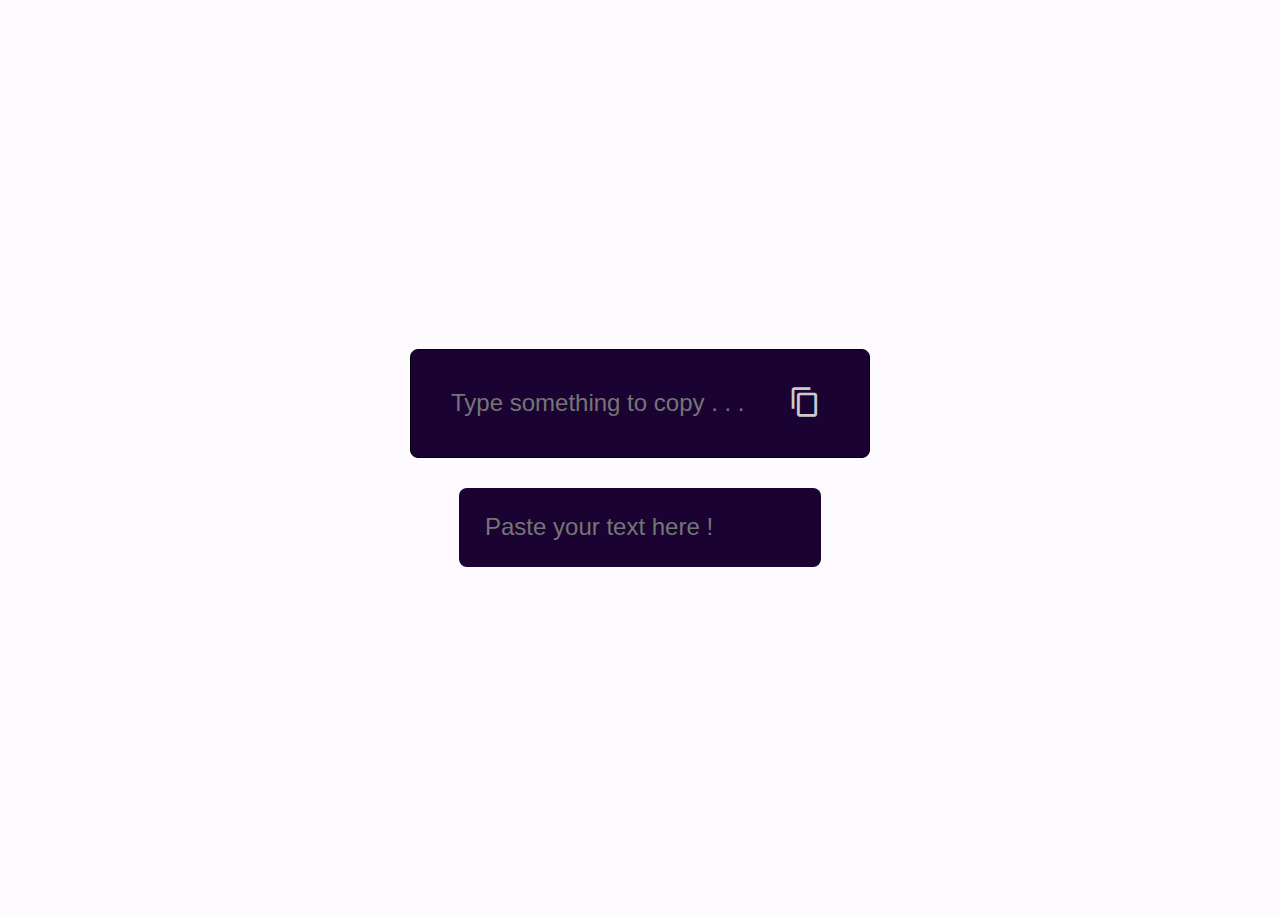
<file: copy-text-to-clipboard-using-javascript/index.html>
<!DOCTYPE html>
<html lang="en">
<head>
    <meta name="viewport" content="width=device-width, initial-scale=1.0">
    <link rel="stylesheet" href="index.css">
    <link href="https://fonts.googleapis.com/css2?family=Material+Icons+Outlined"
    rel="stylesheet">
    <title>Copy Text to Clipboard Using JavaScript</title>
</head>
<body>
    <div class="field">
        <input class="text" type="text" placeholder="Type something to copy . . .">
        <button class="">
            <span class="material-icons-outlined">
                content_copy
            </span>
        </button>
    </div>

    <input type="text" class="paste" placeholder="Paste your text here !">
    <script src="index.js"></script>
</body>
</html>
</file>
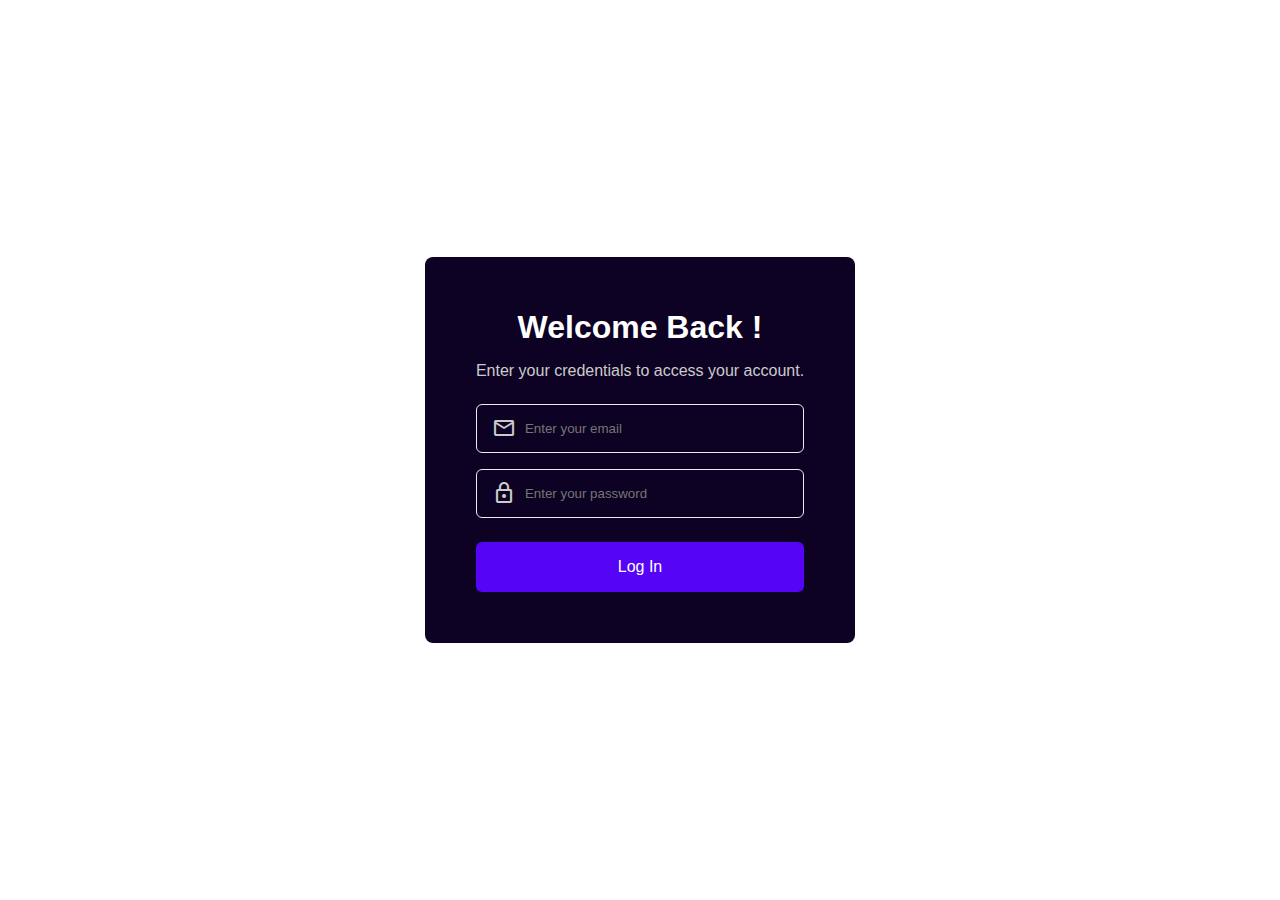
<file: login-form/index.html>
<!DOCTYPE html>
<html lang="en">
<head>
    <meta name="viewport" content="width=device-width, initial-scale=1.0">
    <link rel="stylesheet" href="index.css">
    <link href="https://fonts.googleapis.com/css2?family=Material+Icons+Outlined"
    rel="stylesheet">
    <title>Login Form</title>
</head>
<body>
    <form class="login-form" action="#">
        <h3>Welcome Back !</h3>
        <p>Enter your credentials to access your account.</p>     
        <div class="form-grp">
            <input type="email" placeholder="Enter your email">
            <span class="material-icons-outlined">email</span>
        </div>
        <div class="form-grp">
            <input type="password" placeholder="Enter your password">
            <span class="material-icons-outlined">lock</span>
        </div>
        <button type="submit">Log In</button>
    </form>
</body>
</html>
</file>
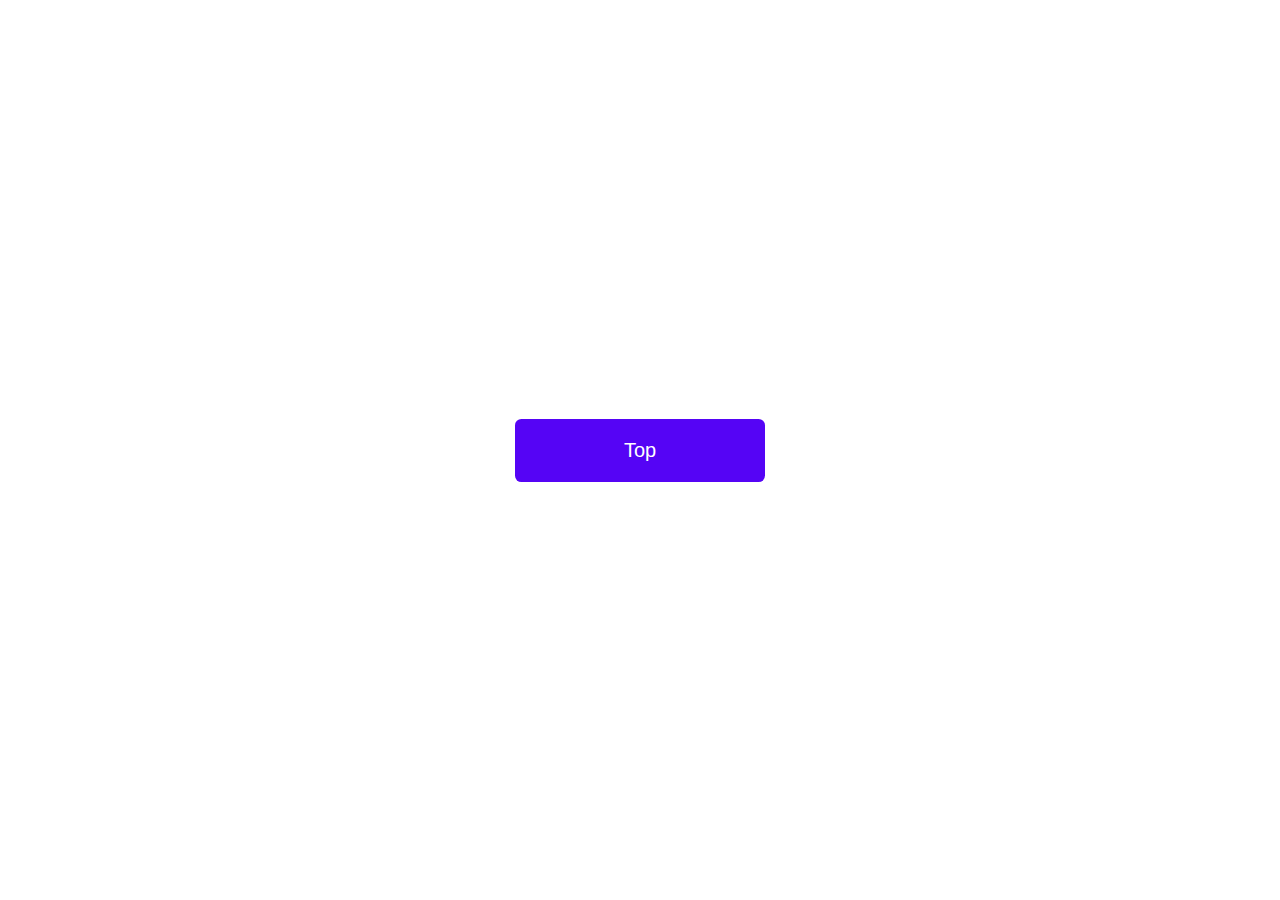
<file: styled-tooltip/index.html>
<!DOCTYPE html>
<html lang="en">
<head>
    <meta charset="UTF-8">
    <meta http-equiv="X-UA-Compatible" content="IE=edge">
    <meta name="viewport" content="width=device-width, initial-scale=1.0">
    <link rel="stylesheet" href="index.css">
    <title>Tooltip</title>
</head>
<body>
    <div class="tool-tip-parent">
        <button>Top</button>
        <div class="tool-tip">
            <span>I'm Here</span>
        </div>
    </div>
</body>
</html>
</file>
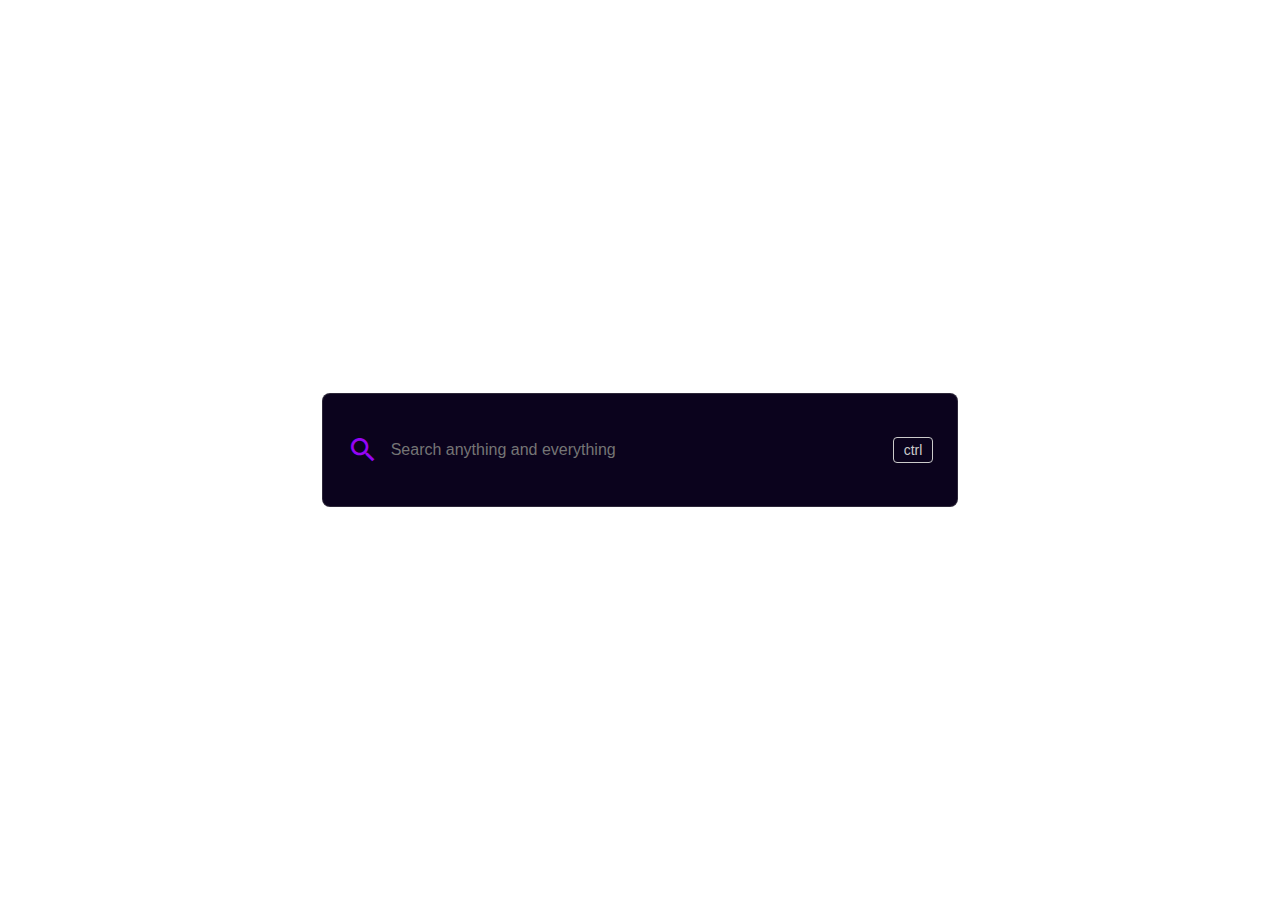
<file: toggle-search-bar-on-keypress/index.html>
<!DOCTYPE html>
<html lang="en">
<head>
    <meta charset="UTF-8">
    <meta http-equiv="X-UA-Compatible" content="IE=edge">
    <meta name="viewport" content="width=device-width, initial-scale=1.0">
    <link href="https://fonts.googleapis.com/css2?family=Material+Icons+Outlined"
    rel="stylesheet"><link href="https://fonts.googleapis.com/css2?family=Poppins:wght@500&display=swap" rel="stylesheet">
    <link href="https://fonts.googleapis.com/css2?family=Roboto&display=swap" rel="stylesheet">
    <link rel="stylesheet" href="index.css">
    <title>Toggle Search Bar Using Keyboard Shortcuts</title>
</head>
<body>
    <form class="search-form">
        <div class="search-field">
            <span class="material-icons-outlined">search</span>
            <input type="text" placeholder="Search anything and everything">
            <button type="button" class="open-search">ctrl</button>
            <button type="button" class="close-search">esc</button>
        </div>
        <h3>Frequently Searched</h3>
        <div class="frequently-searched">
            <a>
                <span class="material-icons-outlined">trending_up</span>
                <span>Trending</span>
            </a>
            <a>
                <span class="material-icons-outlined">favorite_border</span>
                <span>Favourites</span>
            </a>
            <a>
                <span class="material-icons-outlined">bookmark_border</span>
                <span>Saved</span>
            </a>
        </div>

        <h3>Recently Searched</h3>
        <a class="recent-search">
            <p>
                <span class="material-icons-outlined">update</span>
                <span>Puppy videos</span>
            </p>
            <span class="material-icons-outlined">close</span>
        </a>
        <a class="recent-search">
            <p>
                <span class="material-icons-outlined">update</span>
                <span>Kitty Videos</span>
            </p>
            <span class="material-icons-outlined">close</span>
        </a>
        <a class="recent-search">
            <p>
                <span class="material-icons-outlined">update</span>
                <span>Ginny Videos</span>
            </p>
            <span class="material-icons-outlined">close</span>
        </a>
    </form> 

    <script src="index.js"></script>
</body>
</html>
</file>
<file: copy-text-to-clipboard-using-javascript/index.css>
body{
    background-color: #FDFBFF;
    display: flex;
    flex-direction: column;
    align-items: center;
    justify-content: center;
    height: 100vh;
    font-family: sans-serif;
}

.field{
    padding: 1.6rem 2.4rem;
    border: 1px solid black;
    display: flex;
    align-items: center;
    border-radius: 8px;
    background-color: #1A0332;
    color: white;
}

.text{
    margin-right: 16px;
    font-size: 24px;
    border: none;
    background-color: transparent;
    outline: none;
    color: white;
}

button{
    padding: 10px;
    border: none;
    border-radius: 0.4rem;
    cursor: pointer;
    position: relative;
    background-color: transparent;
    outline: none;
    transition: background-color 200ms linear,
                opacity 200ms linear;
}

button .material-icons-outlined{
    font-size: 32px;
    color: #cbcbcb;
    transition: color 200ms linear;
}

button:hover, button:hover .material-icons-outlined{
    background-color: #1F033E;
    color: #9434FF;
    transition: color 200ms linear,
                background-color 200ms linear;
}

button::after{
    content: 'Copied to Clipboard';
    display: inline-flex;
    white-space: nowrap;
    background-color: #1F033E;
    position: absolute;
    padding: 8px;
    border-radius: 4px 6px;
    top: -80%;
    left: -70%;
    color: white;

    margin-top: 20px;
    visibility: hidden;
}
button::before{
    content: "";
    width: 30px;
    height: 30px;
    background: #1F033E;
    position: absolute;
    transform: rotate(45deg);
    top: -70%;
    
    margin-top: 20px;
    visibility: hidden;
}

/*Displays the hover msg*/
.show-msg::before, .show-msg::after{
    margin-top: 0;
    transition: margin 100ms linear;
    visibility: visible;
}

button:active{
    opacity: 0.8;
    transition: opacity 200ms linear;
}

.paste{
    padding: 1.6rem;
    border-radius: 8px;
    margin-top: 30px;
    outline: none;
    border: none;
    background-color: #1A0332;
    font-size: 24px;
    color: white;
}
</file>
<file: login-form/index.css>
*, *::before, *::after{
    padding: 0;
    margin: 0;
    box-sizing: 0;
}

body{
    height: 100vh;
    display: flex;
    align-items: center;
    justify-content: center;
    font-family: Arial, Helvetica, sans-serif;
}

h3{
    color: white;
    font-size: 32px;
    text-align: center;
}
p{
    color: #cbcbcb;
    text-align: center;
    margin: 16px 0 24px 0;
    font-size: 16px;
}

/*Login Form*/
.login-form{
    background-color: #0D0223;
    border-radius: 8px;
    padding: 3.2rem;
}
.form-grp{
    display: flex;
    align-items: center;
    margin: 16px 0;
    position: relative;
}

.form-grp span{
    color: #cbcbcb;
    position: absolute;
    margin-left: 16px;
}
input{
    border: 1px solid #ECEBED;
    padding: 16px;
    padding-left: 48px;
    border-radius: 6px;
    background-color: transparent;
    width: 100%;
    color: #cbcbcb;
    outline: none;
}

input:focus{
    border-color: #5504F5;
    color:  #5504F5;
    transition: border 300ms linear;
}
input:focus + span{
    color: #5504F5;
    animation: tilt 300ms linear;
}
button{
    padding: 16px;
    font-size: 16px;
    background-color: #5504F5;
    color: white;
    border: none;
    border-radius: 6px;
    display: block;
    margin: auto;
    margin-top: 24px;
    width: 100%;
    cursor: pointer;
    transition: background-color 300ms linear;
}

button:active{
    background-color: #330C82;
    transition: background-color 300ms linear;
}

/*Animations*/
@keyframes tilt{
    0%{
        transform: rotate(-60deg);
        opacity: 0.5;

    }
    100%{
        transform: rotate(0deg);
        opacity: 1;
    }
}
</file>
<file: styled-tooltip/index.css>
*, *::before, *::after{
    padding: 0;
    margin: 0;
    box-sizing: border-box;
}

body{
    height: 100vh;
    display: flex;
    align-items: center;
    justify-content: center;
    font-family: sans-serif;
}

button{
    width: 250px;
    padding: 20px;
    font-size: 20px;
    color: white;
    background-color: #5504F5;
    border: none;
    border-radius: 0.4rem;
    transition: background-color 200ms linear;
    cursor: pointer;
}
button:hover{
    background-color: #320786;
}


.tool-tip-parent{
    position: relative;
}

.tool-tip{
    padding: 14px 24px;
    background-color: #0D0123;
    text-align: center;
    color: white;
    font-size: 14px;
    display: inline-block;
    border-radius: 0.4rem;
    position: absolute;
    white-space: nowrap;
    bottom: -100%;
    left: 33%;

    transform: translateY(-60%);
    opacity: 0;
    transition: transform 100ms linear,
                opacity 100ms linear;
}

.tool-tip span{
    z-index: 4;
}
.tool-tip::after{
    content: "";
    position: absolute;
    top: -10px;
    left: calc(50% - 5px);
    border: 5px solid transparent;
    border-color: transparent transparent #0D0123 transparent;
}

.tool-tip-parent:hover .tool-tip{
    transform: translateY(0);
    opacity: 1;
    transition: transform 200ms linear, 
                opacity 200ms linear;
}
</file>
<file: toggle-search-bar-on-keypress/index.css>
*{
    transition: all 200ms linear;
}
html{
    font-family: "Roboto", sans-serif, Arial, Helvetica;
    font-size: 10px;
    display: flex;
    height: 100vh;
    align-items: center;
    justify-content: center;
}
.search-form{
    padding: 2.4rem;
    border: 1px solid rgba(112, 112, 112, 0.34);
    border-radius: 0.8rem;
    background-color: #0B031D;
}
body .material-icons-outlined{
    color: #cbcbcb;
}
.search-field{
    padding: 1.6rem 0;
    display: flex;
    align-items: center;
}
.search-field input{
    font-size: 1.6rem;
    border: none;
    outline: none;
    margin-left: 1rem;
    min-width: 50rem;
    color: white;
    background-color: transparent;
}

.search-field input:focus{
    color: white;
}
.search-field .material-icons-outlined{
    color: #9504F5;
    font-size: 3.2rem;
}
.search-field button{
    border: 1px solid #cbcbcb;
    border-radius: 0.4rem;
    font-size: 1.4rem;
    cursor: pointer;
    padding: 0.4rem 1rem;
    color: #cbcbcb;
    background-color: transparent;
}
.search-field button:hover{
    box-shadow: 1px 1px 5px rgba(112, 112, 112, 0.24);
}
.search-field button:active{
    box-shadow: none;
    opacity: 0.8;
}
h3{
    font-size: 2.2rem;
    color: #cbcbcb;
    font-family: "Poppins";
    font-weight: 500;
    margin: 2.4rem 0 1.6rem 0;
}

.frequently-searched a{
    display: inline-flex;
    align-items: center;
    padding: 0.8rem 1.6rem;
    margin-right: 1rem;
    border: 1px solid #cbcbcb;
    border-radius: 0.4rem;
    color: #cbcbcb;
    font-size: 1.4rem;
    cursor: pointer;
}
.frequently-searched a .material-icons-outlined{
    margin-right: 0.5rem;
}
.frequently-searched a:hover{
    background-color: rgba(255, 255, 255,0.1);
}
.recent-search{
    display: flex;
    padding: 1.6rem 1rem;
    border-radius: 0.4rem;
    align-items: center;
    cursor: pointer;
    justify-content: space-between;
}
.recent-search > span:nth-child(2){
    opacity: 0;
}
.recent-search:hover{
    background-color: rgba(255, 255, 255,0.1);
}

.recent-search:hover > span:nth-child(2){
    opacity: 1;
}
.recent-search p{
    font-size: 1.6rem;
    display: inline-flex;
    color: #cbcbcb;
    align-items: center;
    margin: 0;
}
p span{
    margin-right: 0.5rem;
}
.recent-search:active{
    opacity: 0.8;
}

body .hide{
    display: none;
}
.border-btm{
    border-bottom: 1px solid #cbcbcb;
}
</file>
